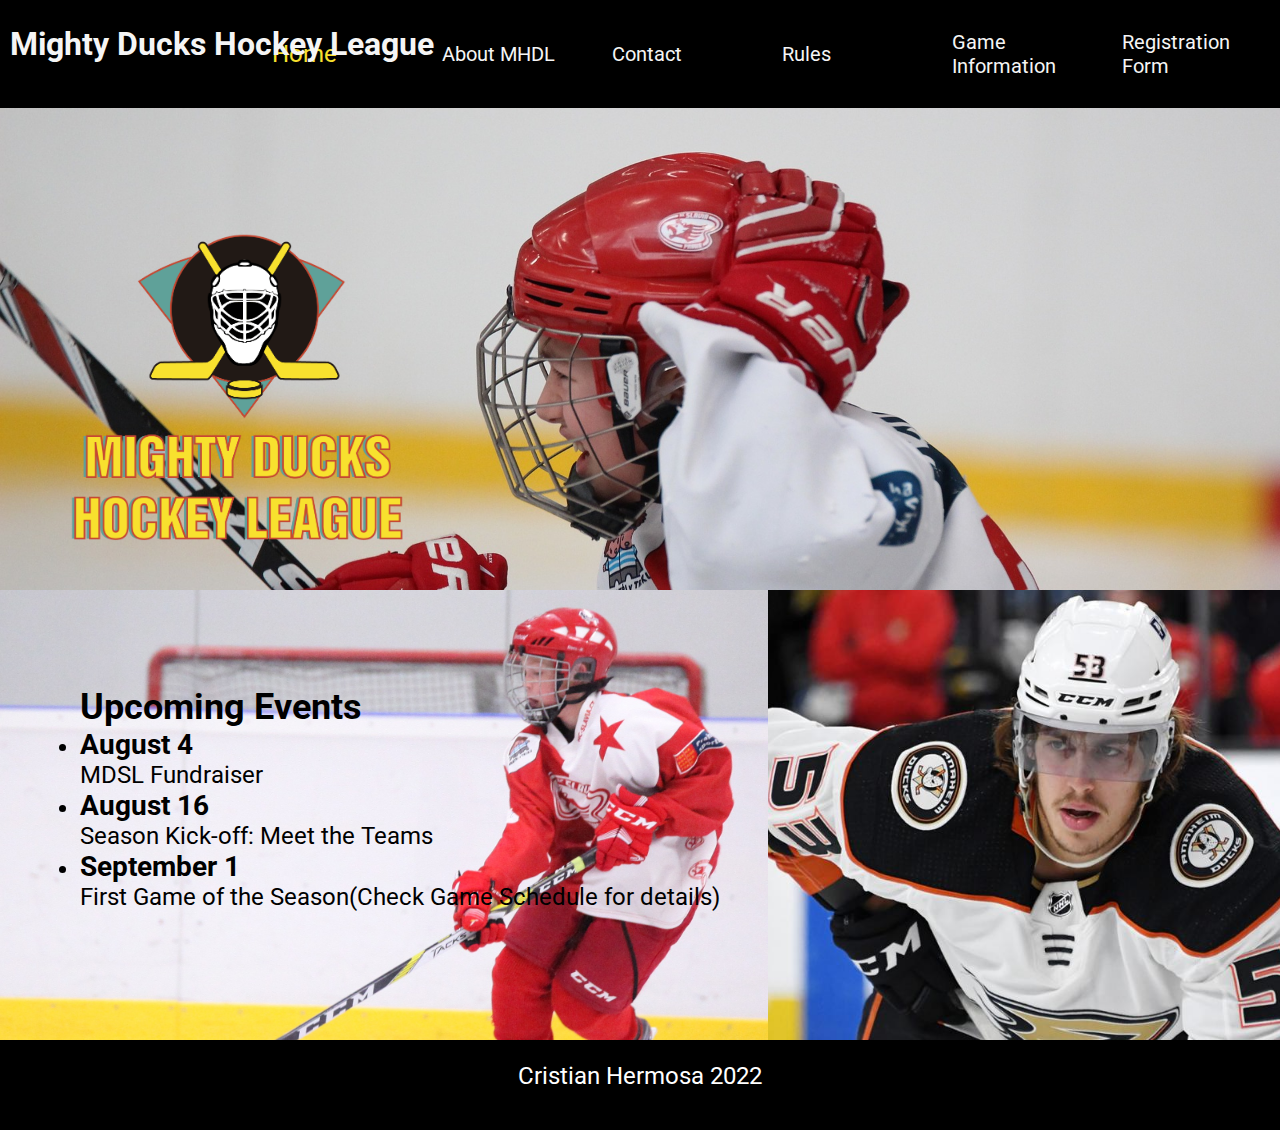
<file: index.html>
<!DOCTYPE html>
<html lang="en">

<head>
  <meta charset="UTF-8">
  <meta http-equiv="X-UA-Compatible" content="IE=edge">
  <meta name="viewport" content="width=device-width, initial-scale=1.0">
  <link rel="stylesheet" href="./style/style1.css">
  <link href="https://fonts.googleapis.com/css2?family=Roboto&display=swap" rel="stylesheet">
  <link rel="shortcut icon" href="assets/img/favicon-16x16.png" type="image/x-icon">
  <title>Home</title>
</head>

<body>
  
  <header>
    <h1>Mighty Ducks Hockey League</h1>
    <nav>
      <a class="home-button" href="#">Home</a>
      <a class="about-button" href="about.html">About MHDL</a>
      <a class="contact-button" href="contact.html">Contact</a>
      <a class="rules-button" href="rules.html">Rules</a>
      <a class="game-button" href="game_information.html">Game Information</a>
      <a href="registration.html">Registration Form</a>
    </nav>
  </header>

  <main class="home">
    <img src="assets/img/Logo_Mighty_ducks-01.png" alt="" class="logo">

    <section class="events">
      <div class="upcoming">
        <h2>Upcoming Events</h2>
        <ul>
          <li>
            <h3>August 4</h3>
            <p>MDSL Fundraiser</p>
          </li>
          <li>
            <h3>August 16</h3>
            <p> Season Kick-off: Meet the Teams</p>
          </li>
          <li>
            <h3>September 1</h3>
            <p>First Game of the Season(Check Game Schedule for details)</p>
          </li>
        </ul>
      </div>
      <img src="assets/img/cut.jpg" alt="">
    </section>
  
  </main>
  <footer>
    <p> Cristian Hermosa 2022</p>
  </footer>
</body>
</html>
</file>
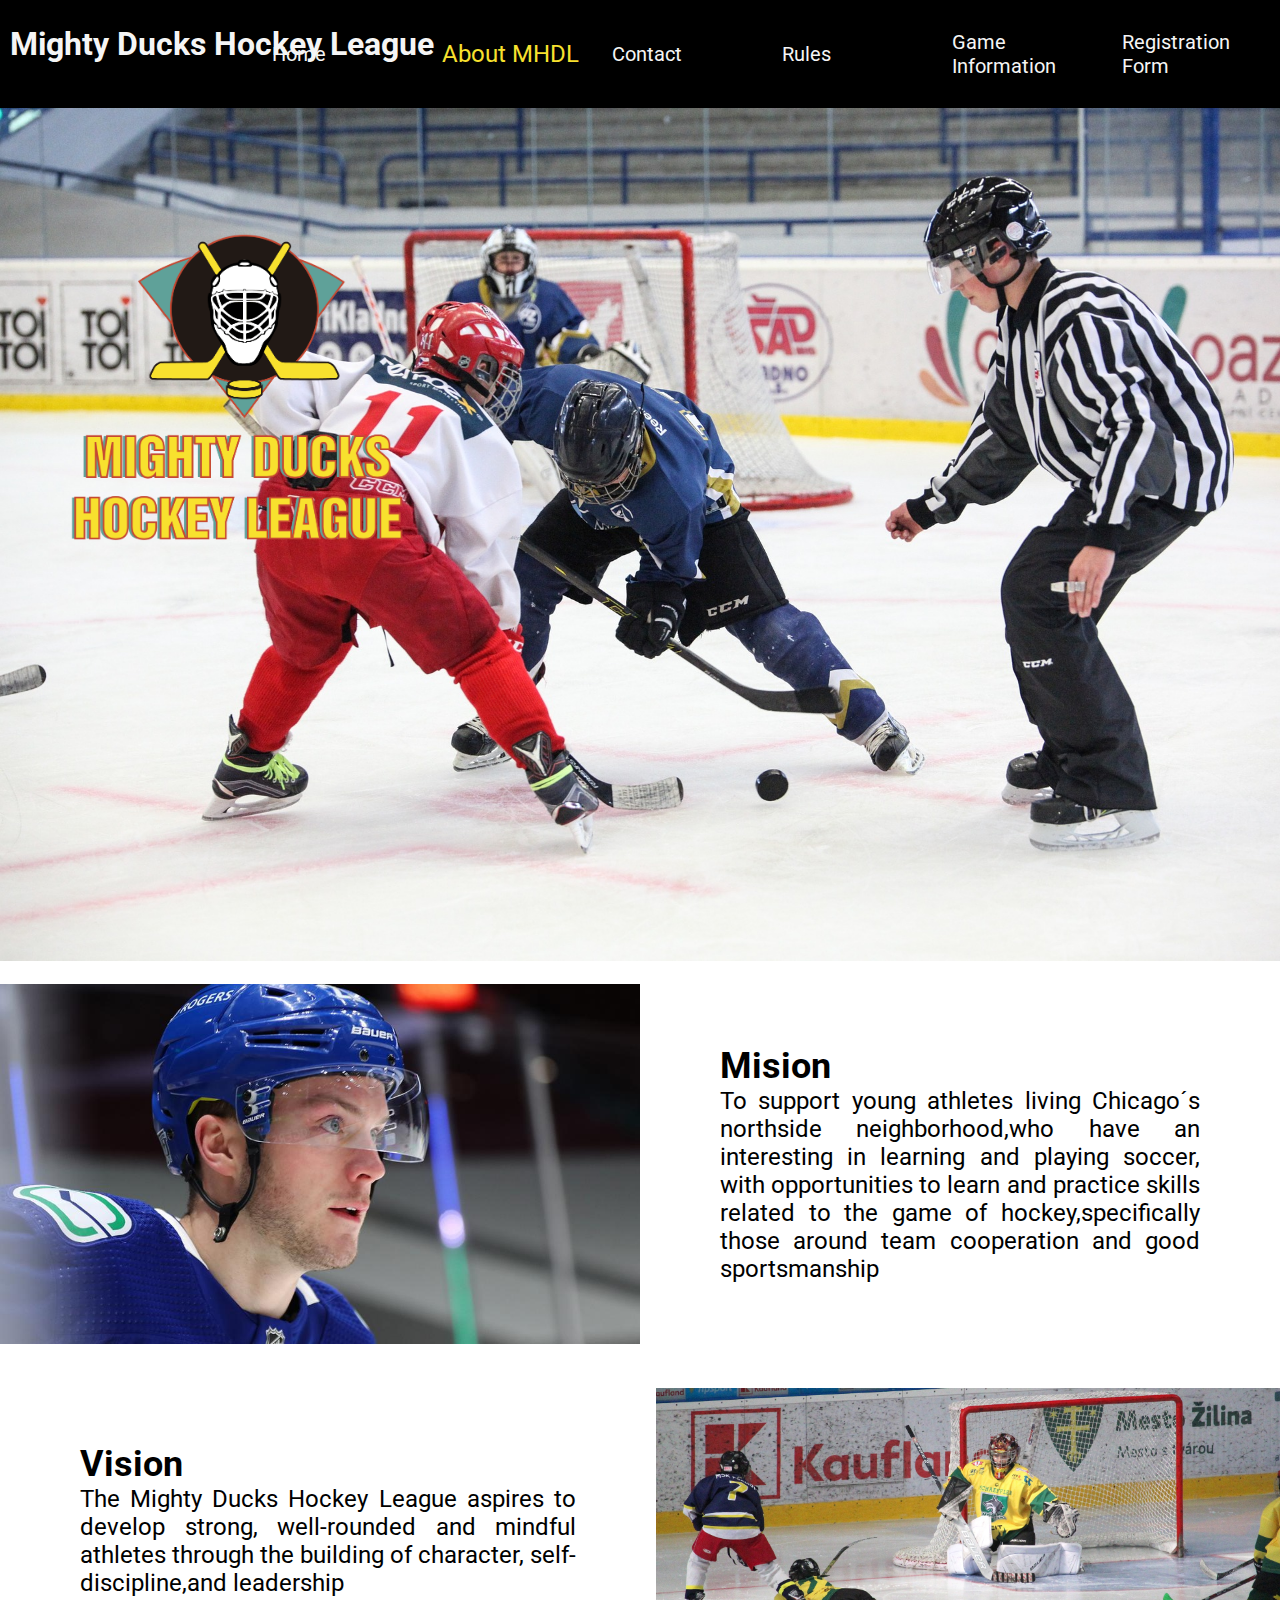
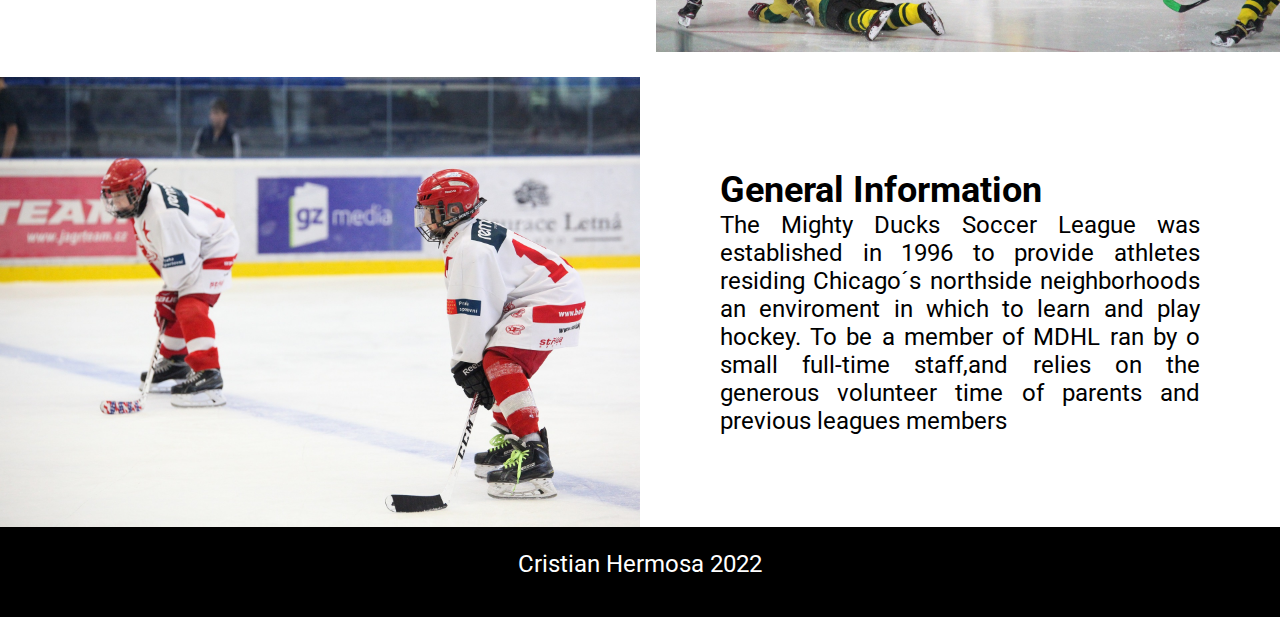
<file: about.html>
<!DOCTYPE html>
<html lang="en">

<head>
  <meta charset="UTF-8">
  <meta http-equiv="X-UA-Compatible" content="IE=edge">
  <meta name="viewport" content="width=device-width, initial-scale=1.0">
  <link rel="stylesheet" href="./style/style1.css">
  <link href="https://fonts.googleapis.com/css2?family=Roboto&display=swap" rel="stylesheet">
  <link rel="shortcut icon" href="assets/img/favicon-16x16.png" type="image/x-icon">
  <title>About</title>
</head>

<body>

  <header>
    <h1>Mighty Ducks Hockey League</h1>
    <nav>
      <a class="home-button" href="index.html">Home</a>
      <a class="about-button" href="#">About MHDL</a>
      <a class="contact-button" href="contact.html">Contact</a>
      <a class="rules-button" href="rules.html">Rules</a>
      <a class="game-button" href="game_information.html">Game Information</a>
      <a href="registration.html">Registration Form</a>

    </nav>
  </header>

  <img src="assets/img/Logo_Mighty_ducks-01.png" alt="" class="logo_about">
  <main >
    
    <img class="about" src="assets/img/design1_image1.jpg" alt="">
      <section class="section_1">
        <img src="assets/img/cut_1.jpg" alt="">
        <div>
          <h2>Mision</h2>
          <p>To support young athletes living Chicago´s northside neighborhood,who have an interesting in learning and
            playing soccer, with opportunities to learn and practice skills related to the game of hockey,specifically
            those
            around team cooperation and good sportsmanship</p>
        </div>
      </section>
      <section class="section_2">
        <img src="assets/img/design1_image2.jpg" alt="">
        <div>
          <h2>Vision</h2>
          <p> The Mighty Ducks Hockey League aspires to develop strong, well-rounded and mindful athletes through the
            building of character, self-discipline,and leadership</p>
        </div>
      </section>
      <section class="section_3">
        <img src="assets/img/hockey_3.jpg" alt="">
        <div>
          <h2>General Information</h2>
          <p>The Mighty Ducks Soccer League was established in 1996 to provide athletes residing Chicago´s northside
            neighborhoods an enviroment in which to learn and play hockey. To be a member of MDHL ran by o small
            full-time
            staff,and relies on the generous volunteer time of parents and previous leagues members</p>
        </div>
      </section>
    </main>
      <footer>
        <p> Cristian Hermosa 2022</p>
      </footer>
</body>

</html>
</file>
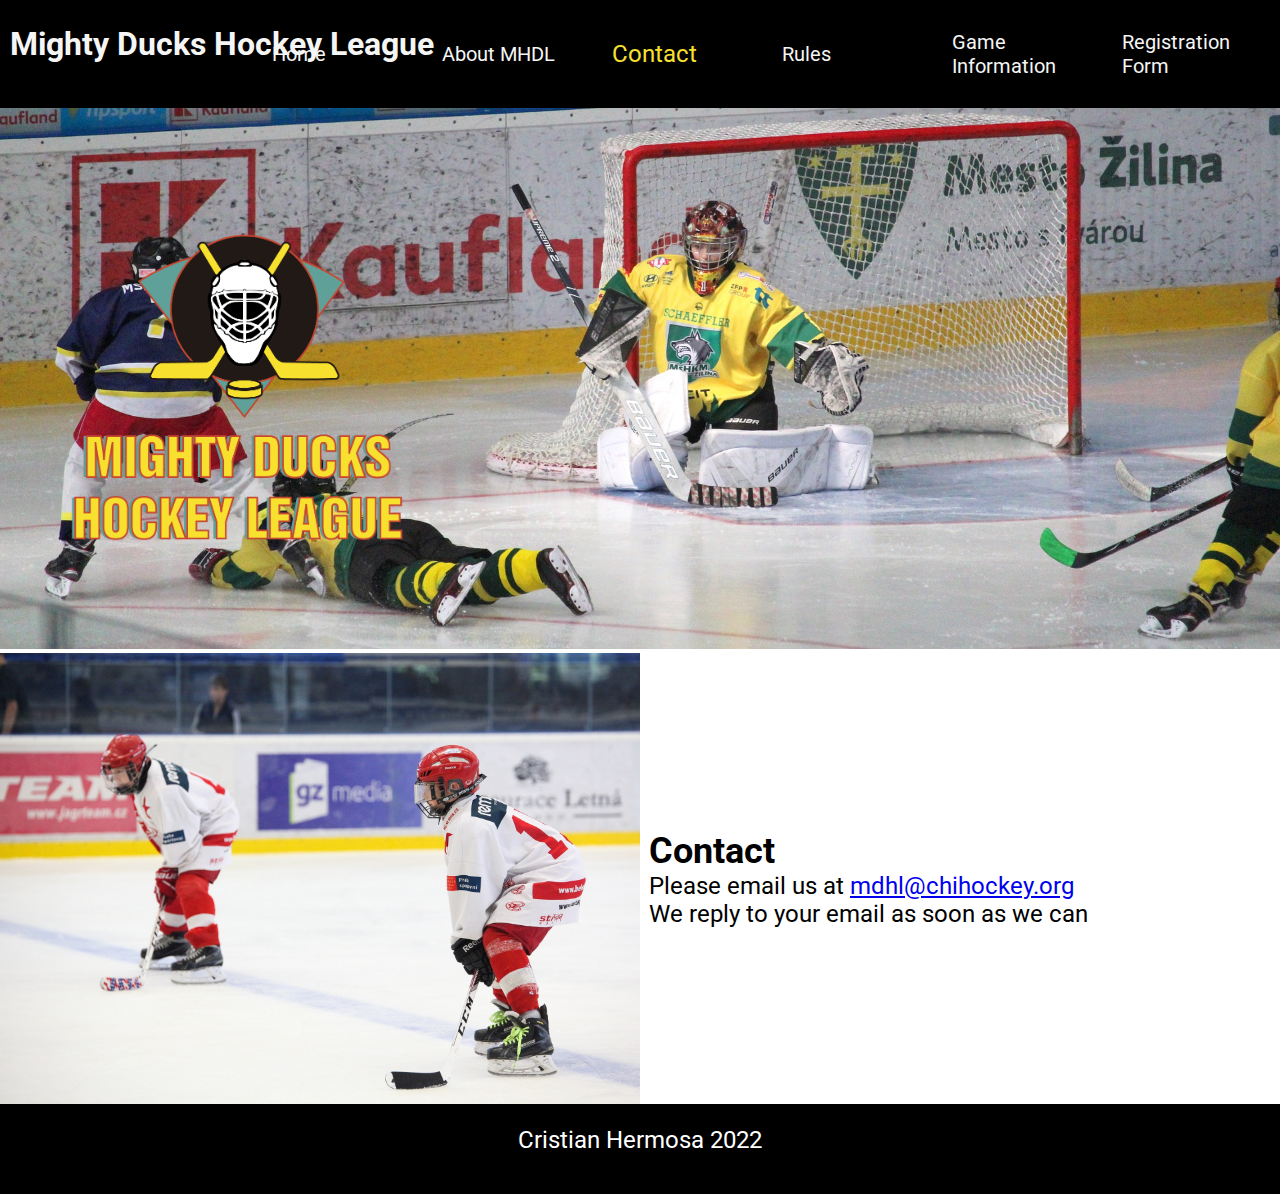
<file: contact.html>
<!DOCTYPE html>
<html lang="en">

<head>
  <meta charset="UTF-8">
  <meta http-equiv="X-UA-Compatible" content="IE=edge">
  <meta name="viewport" content="width=device-width, initial-scale=1.0">
  <link rel="stylesheet" href="./style/style1.css">
  <link href="https://fonts.googleapis.com/css2?family=Roboto&display=swap" rel="stylesheet">
  <link rel="shortcut icon" href="assets/img/favicon-16x16.png" type="image/x-icon">
  <title>Contact</title>
</head>

<body>
  <header>
    <h1>Mighty Ducks Hockey League</h1>
    <nav>
      <a class="home-button" href="index.html">Home</a>
      <a class="about-button" href="about.html">About MHDL</a>
      <a class="contact-button" href="#">Contact</a>
      <a class="rules-button" href="rules.html">Rules</a>
      <a class="game-button" href="game_information.html">Game Information</a>
      <a href="registration.html">Registration Form</a>

    </nav> 
  </header>  
  
  <img src="assets/img/Logo_Mighty_ducks-01.png" alt="" class="logo_contact">
  <main class="main_contact">
    

    <img class="img_main" src="assets/img/design1_image2.jpg" alt="">
    
    <section class="contact">
      <img src="assets/img/hockey_3.jpg" alt="">
      <div>
        <h2>Contact</h2>
        <p>Please email us at <a href="mailto:mdhl@chihockey.org">mdhl@chihockey.org</a></p>
        <p>We reply to your email as soon as we can</p>   
      </div>
      
    </section>
    
  </main>
  <footer>
    <p>Cristian Hermosa 2022</p>
  </footer>

</body>

</html>
</file>
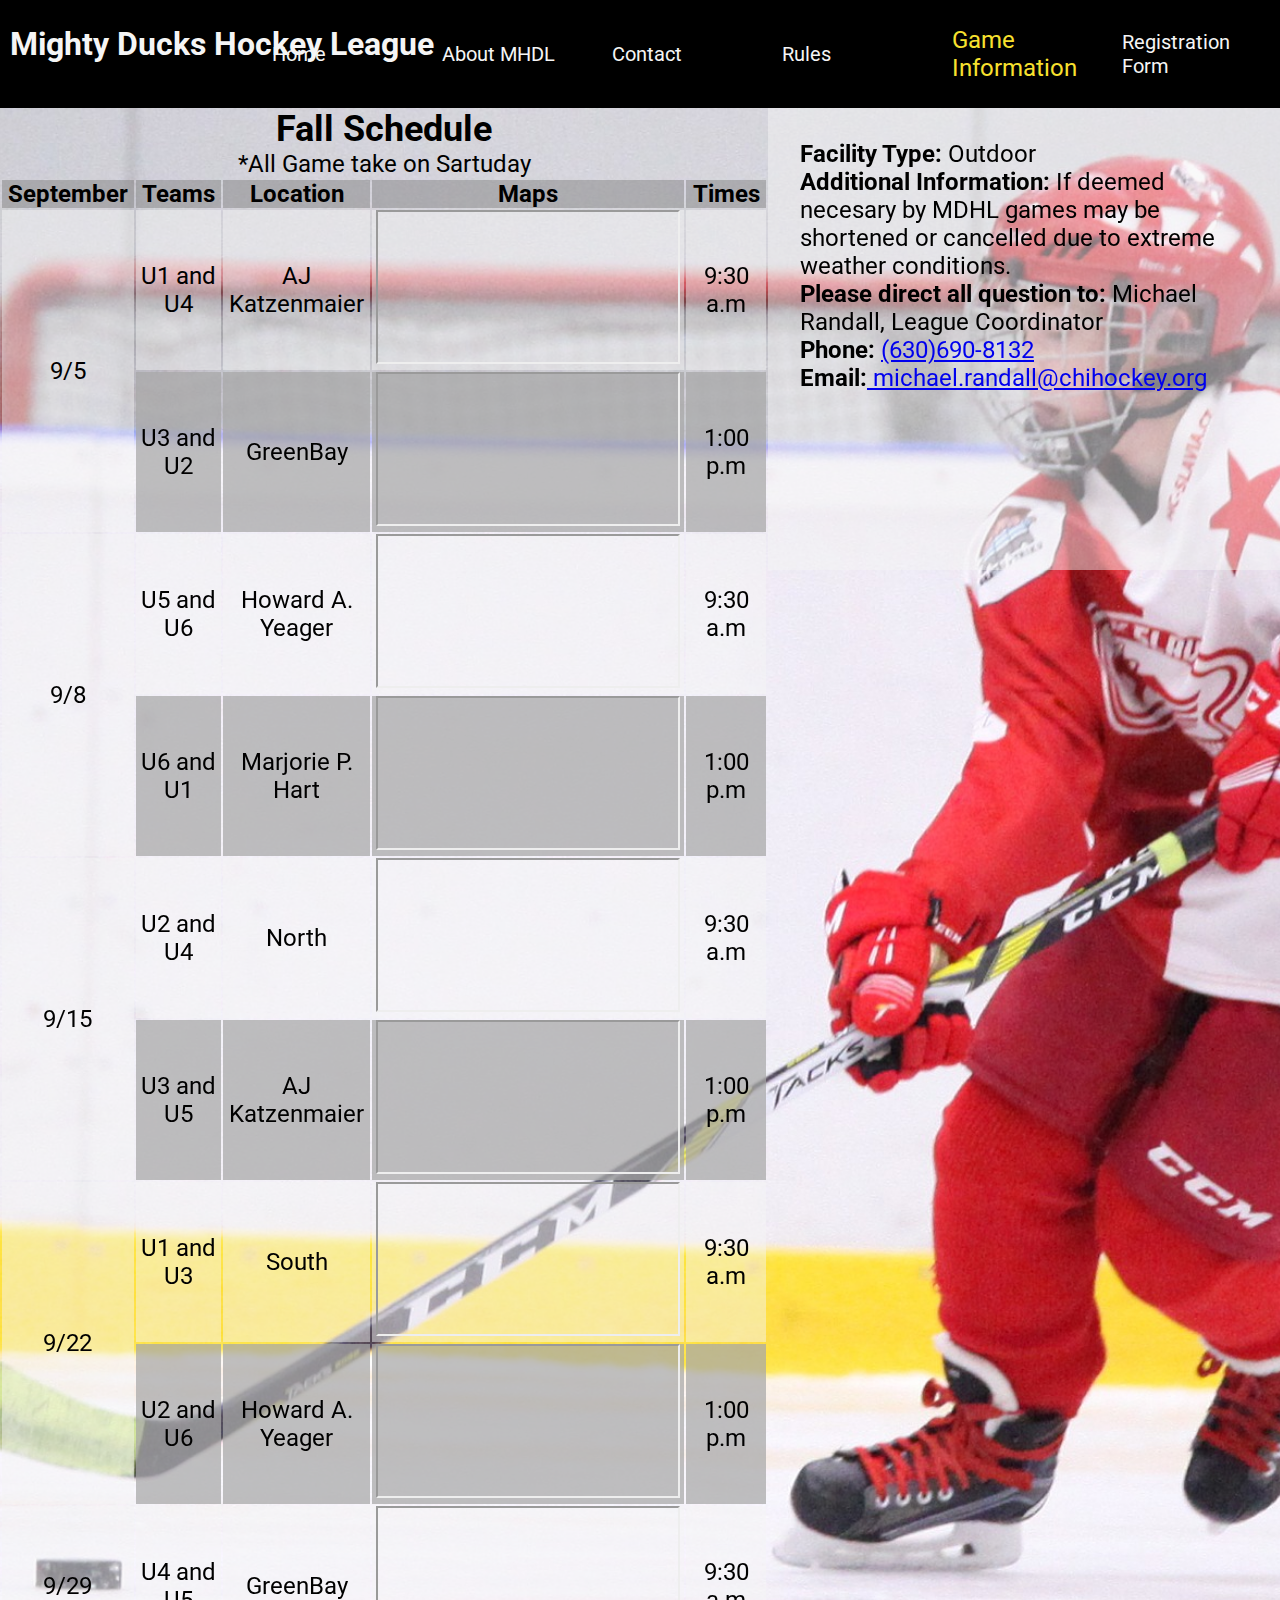
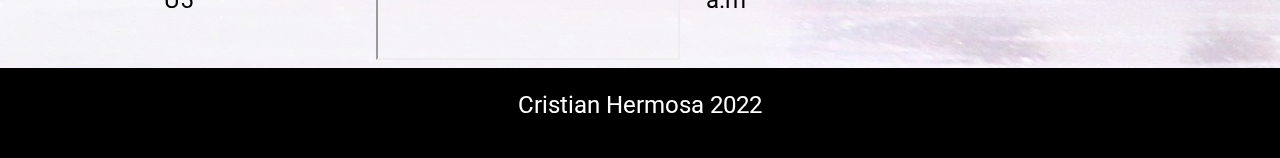
<file: game_information.html>
<!DOCTYPE html>
<html lang="en">

<head>
  <meta charset="UTF-8">
  <meta http-equiv="X-UA-Compatible" content="IE=edge">
  <meta name="viewport" content="width=device-width, initial-scale=1.0">
  <link rel="stylesheet" href="./style/style1.css">
  <link href="https://fonts.googleapis.com/css2?family=Roboto&display=swap" rel="stylesheet">
<link rel="shortcut icon" href="assets/img/favicon-16x16.png" type="image/x-icon">
  <title>Game Information</title>
</head>

<body>
  <header class="header_game">
    <h1>Mighty Ducks Hockey League</h1>
    <nav class="navbar_game">
      <a href="index.html">Home</a>
      <a  href="about.html">About MHDL</a>
      <a  href="contact.html">Contact</a>
      <a  href="rules.html">Rules</a>
      <a href="#">Game Information</a>
      <a href="registration.html">Registration Form</a>
    </nav>
  </header>

  <main class="game-information">
    <div class="table">
      <h2>Fall Schedule</h2>
      <table id="table">
        <caption>*All Game take on Sartuday </caption>
        <thead>
          <tr>
            <th> September </th>
            <th> Teams </th>
            <th>Location </th>
            <th>Maps</th>
            <th> Times</th>
          </tr>
        </thead>
        <tbody>
          <tr>
            <td rowspan="2">9/5</td>
            <td>U1 and U4</td>
            <td>AJ Katzenmaier</td>
            <td><iframe src="https://www.google.com/maps/embed?pb=!1m18!1m12!1m3!1d2949.780884853131!2d-87.86499018516893!3d42.32587204525368!2m3!1f0!2f0!3f0!3m2!1i1024!2i768!4f13.1!3m3!1m2!1s0x880f932fbc6ba7cd%3A0xcf2bbe275c6da815!2sAJ%20Katzenmaier%20Academy!5e0!3m2!1ses-419!2sar!4v1663873946966!5m2!1ses-419!2sar"></iframe></td>
            <td>9:30 a.m</td>
          </tr>
          <tr>
            <td>U3 and U2</td>
            <td>GreenBay</td>
            <td><iframe
              src="https://www.google.com/maps/embed?pb=!1m18!1m12!1m3!1d182055.15414422593!2d-88.13058053343623!3d44.52310463173975!2m3!1f0!2f0!3f0!3m2!1i1024!2i768!4f13.1!3m3!1m2!1s0x8802e2e809b380f3%3A0x6370045214dcf571!2sGreen%20Bay%2C%20Wisconsin%2C%20EE.%20UU.!5e0!3m2!1ses-419!2sar!4v1663874104355!5m2!1ses-419!2sar"></iframe></td>
            <td>1:00 p.m</td>
          </tr>

          <tr>
            <td rowspan="2">9/8</td>
            <td>U5 and U6</td>
            <td>Howard A. Yeager</td>
            <td><iframe
              src="https://www.google.com/maps/embed?pb=!1m18!1m12!1m3!1d3320.312180253033!2d-90.81794574948456!3d33.67497988061553!2m3!1f0!2f0!3f0!3m2!1i1024!2i768!4f13.1!3m3!1m2!1s0x862ba46ec7929f25%3A0x38f1c73f8b9bf530!2sYeager%20Rd%20%26%20Howard%20Rd%2C%20Mississippi%2038730%2C%20EE.%20UU.!5e0!3m2!1ses-419!2sar!4v1663874200120!5m2!1ses-419!2sar"></iframe></td>
            <td>9:30 a.m</td>
          </tr>
          <tr>
            <td>U6 and U1</td>
            <td>Marjorie P. Hart</td>
            <td><iframe
              src="https://www.google.com/maps/embed?pb=!1m18!1m12!1m3!1d2949.7203115749494!2d-87.84788404920411!3d42.32716387908699!2m3!1f0!2f0!3f0!3m2!1i1024!2i768!4f13.1!3m3!1m2!1s0x880fecd0628e1bb5%3A0x9a4d5f9aafd42e02!2sMarjorie%20P%20Hart%20School!5e0!3m2!1ses-419!2sar!4v1663874295831!5m2!1ses-419!2sar"></iframe></td>
            <td>1:00 p.m</td>
          </tr>
          <tr>
            <td rowspan="2">9/15</td>
            <td>U2 and U4</td>
            <td>North</td>
            <td><iframe
              src="https://www.google.com/maps/embed?pb=!1m18!1m12!1m3!1d2949.661917237139!2d-87.85740410802961!3d42.32840921283385!2m3!1f0!2f0!3f0!3m2!1i1024!2i768!4f13.1!3m3!1m2!1s0x880fecd3085aa3bd%3A0x54f2728b0f77d756!2sNorth%20Chicago%20Community%20High%20School!5e0!3m2!1ses-419!2sar!4v1663874334412!5m2!1ses-419!2sar"></iframe></td>
            <td>9:30 a.m</td>
          </tr>
          <tr>
            <td>U3 and U5</td>
            <td>AJ Katzenmaier</td>
            <td><iframe
              src="https://www.google.com/maps/embed?pb=!1m18!1m12!1m3!1d2949.7810708218863!2d-87.86499554920412!3d42.32586807908707!2m3!1f0!2f0!3f0!3m2!1i1024!2i768!4f13.1!3m3!1m2!1s0x880f932fbc6ba7cd%3A0xcf2bbe275c6da815!2sAJ%20Katzenmaier%20Academy!5e0!3m2!1ses-419!2sar!4v1663874374147!5m2!1ses-419!2sar"></iframe></td>
            <td>1:00 p.m</td>
          </tr>

          <tr>
            <td rowspan="2">9/22</td>
            <td>U1 and U3</td>
            <td>South</td>
            <td><iframe
              src="https://www.google.com/maps/embed?pb=!1m18!1m12!1m3!1d47141.89109579779!2d-86.29966477106873!3d42.398604044866424!2m3!1f0!2f0!3f0!3m2!1i1024!2i768!4f13.1!3m3!1m2!1s0x8810acb72c415cf7%3A0x974268a9e38a9f76!2sSouth%20Haven%2C%20M%C3%ADchigan%2049090%2C%20EE.%20UU.!5e0!3m2!1ses-419!2sar!4v1663874444011!5m2!1ses-419!2sar"></iframe></td>
            <td>9:30 a.m</td>
          </tr>
          <tr>
            <td>U2 and U6</td>
            <td>Howard A. Yeager</td>
            <td><iframe
              src="https://www.google.com/maps/embed?pb=!1m18!1m12!1m3!1d3320.312180253033!2d-90.81794574948456!3d33.67497988061553!2m3!1f0!2f0!3f0!3m2!1i1024!2i768!4f13.1!3m3!1m2!1s0x862ba46ec7929f25%3A0x38f1c73f8b9bf530!2sYeager%20Rd%20%26%20Howard%20Rd%2C%20Mississippi%2038730%2C%20EE.%20UU.!5e0!3m2!1ses-419!2sar!4v1663874498396!5m2!1ses-419!2sar"></iframe></td>
            <td>1:00 p.m</td>
          </tr>
          <tr>
            <td>9/29</td>
            <td>U4 and U5</td>
            <td>GreenBay</td>
            <td><iframe
              src="https://www.google.com/maps/embed?pb=!1m18!1m12!1m3!1d182055.15414422593!2d-88.13058053343623!3d44.52310463173975!2m3!1f0!2f0!3f0!3m2!1i1024!2i768!4f13.1!3m3!1m2!1s0x8802e2e809b380f3%3A0x6370045214dcf571!2sGreen%20Bay%2C%20Wisconsin%2C%20EE.%20UU.!5e0!3m2!1ses-419!2sar!4v1663874104355!5m2!1ses-419!2sar"></iframe></td>
            <td>9:30 a.m</td>
          </tr>
        </tbody>
      </table>
    </div>
    <div class="information">
      <b>Facility Type: </b>Outdoor
      <p><b>Additional Information: </b>If deemed necesary by MDHL games may be shortened or cancelled due to extreme weather conditions.</p>
      <p><b>Please direct all question to: </b> Michael Randall, League Coordinator</p>
      <p><b>Phone: </b><a href="tel:+(630)690-8132">(630)690-8132</a></p>
      <p><b>Email:</b><a href="mailto:michael.randall@chihockey.org"> michael.randall@chihockey.org</a></p>
    </div>
    
  </main>

  <footer>
    <p> Cristian Hermosa 2022</p>
  </footer>
</body>

</html>
</file>
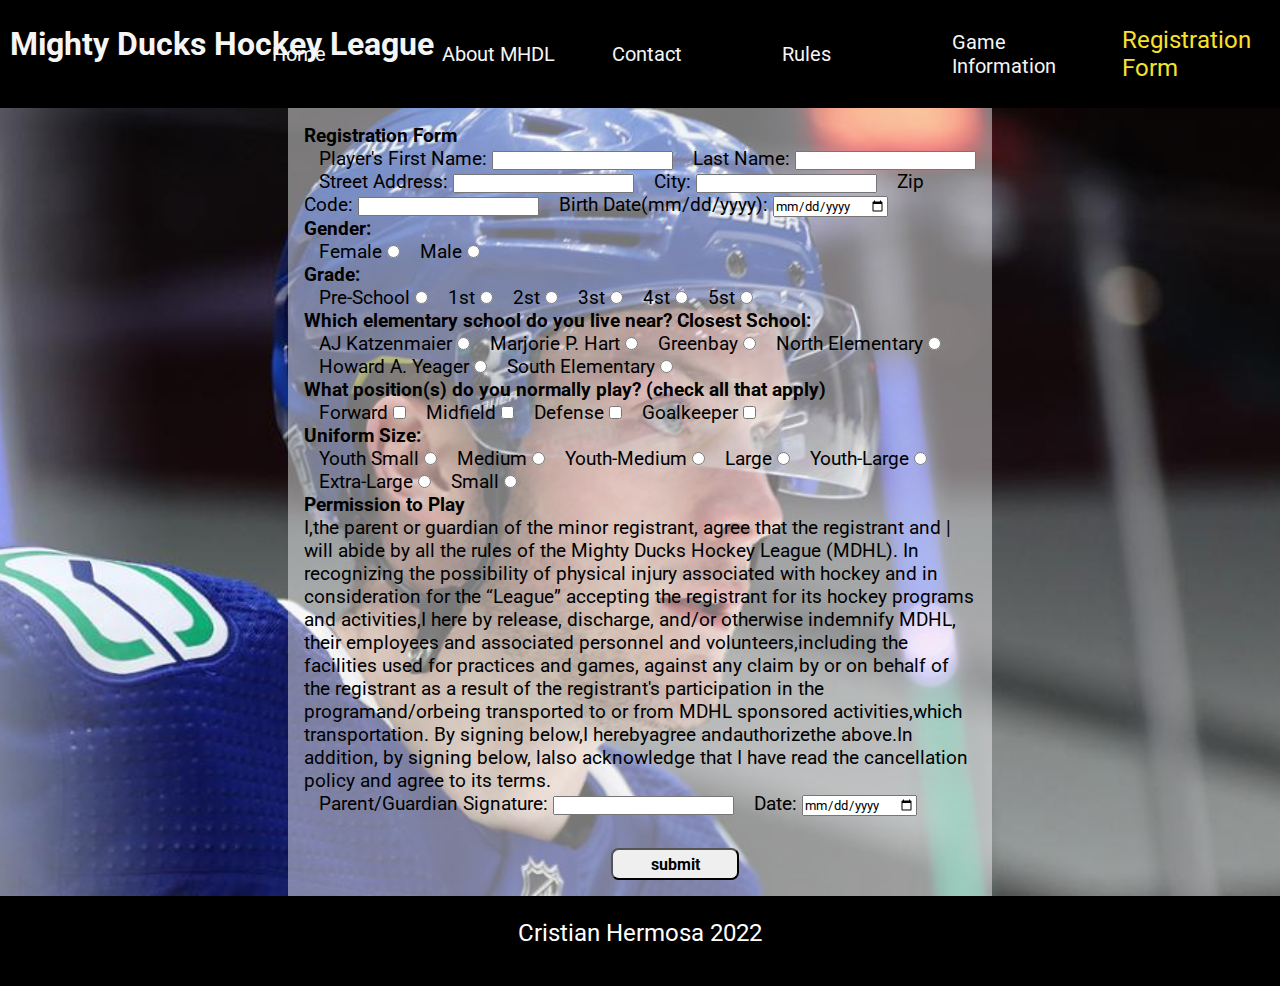
<file: registration.html>
<!DOCTYPE html>
<html lang="en">

<head>
  <meta charset="UTF-8">
  <meta http-equiv="X-UA-Compatible" content="IE=edge">
  <meta name="viewport" content="width=device-width, initial-scale=1.0">
  <link rel="stylesheet" href="./style/style1.css">
  <link href="https://fonts.googleapis.com/css2?family=Roboto&display=swap" rel="stylesheet">
  <link rel="shortcut icon" href="assets/img/favicon-16x16.png" type="image/x-icon">
  <title>Game Information</title>
</head>

<body>
  <header class="header_game">
    <h1>Mighty Ducks Hockey League</h1>
    <nav class="navbar_game">
      <a href="index.html">Home</a>
      <a href="about.html">About MHDL</a>
      <a href="contact.html">Contact</a>
      <a href="rules.html">Rules</a>
      <a href="game_information.html">Game Information</a>
      <a href="#">Registration Form</a>
    </nav>
  </header>
  <main class="registration-form">

    <form action="show_data.html" method="get">
      <fieldset>
        <legend>Registration Form</legend>
        <label>Player's First Name:
          <input type="text" name="name">
        </label>
        <label>Last Name:
          <input type="text" name="last-name">
        </label>
        <label>Street Address:
          <input type="text" name="street-address">
        </label>
        <label>City:
          <input type="text" name="city">
        </label>
        <label>Zip Code:
          <input type="text" name="zip-code">
        </label>
        <label>Birth Date(mm/dd/yyyy):
          <input type="date" name="birth-date">
        </label>
      </fieldset>

      <fieldset>
        <legend>Gender:</legend>
        <label>Female
          <input type="radio" name="gender" value="F">
        </label>
        <label>Male
          <input type="radio" name="gender" value="M">
        </label>
      </fieldset>
      <fieldset>
        <legend>Grade:</legend>
        <label>Pre-School
          <input type="radio" name="grade" value="Pre-school">
        </label>
        <label>1st
          <input type="radio" name="grade" value="1st">
        </label>
        <label>2st
          <input type="radio" name="grade" value="2st">
        </label>
        <label>3st
          <input type="radio" name="grade" value="3st">
        </label>
        <label>4st
          <input type="radio" name="grade" value="4st">
        </label>
        <label>5st
          <input type="radio" name="grade" value="5st">
        </label>
      </fieldset>

      <fieldset>
        <legend>Which elementary school do you live near? Closest School:</legend>


        <label>AJ Katzenmaier
          <input type="radio" name="Closest-school" value="AJ-Katzenmaier">
        </label>
        <label>Marjorie P. Hart
          <input type="radio" name="Closest-school" value="Marjorie-P-Hart">
        </label>
        <label>Greenbay
          <input type="radio" name="Closest-school" value="Greenbay">
        </label>
        <label>North Elementary
          <input type="radio" name="Closest-school" value="North-Elementary">
        </label>
        <label>Howard A. Yeager
          <input type="radio" name="Closest-school" value="Howard-A-Yeager">
        </label>
        <label>South Elementary
          <input type="radio" name="Closest-school" value="South-Elementary">
        </label>
      </fieldset>

      <fieldset>
        <legend>What position(s) do you normally play? (check all that apply)</legend>
        <label>Forward
          <input type="checkbox" name="position-play" value="Forward">
        </label>
        <label>Midfield
          <input type="checkbox" name="position-play" value="Midfield">
        </label>
        <label>Defense
          <input type="checkbox" name="position-play" value="Defense">
        </label>
        <label>Goalkeeper
          <input type="checkbox" name="position-play" value="Goalkeeper">
        </label>
      </fieldset>
      <fieldset>
        <legend>Uniform Size: </legend>
        <label>Youth Small
          <input type="radio" name="uniform-size" value="youth-small">
        </label>
        <label>Medium
          <input type="radio" name="uniform-size" value="Medium">
        </label>
        <label>Youth-Medium
          <input type="radio" name="uniform-size" value="Youth-Medium">
        </label>
        <label>Large
          <input type="radio" name="uniform-size" value="Large">
        </label>
        <label>Youth-Large
          <input type="radio" name="uniform-size" value="Youth-Large">
        </label>
        <label>Extra-Large
          <input type="radio" name="uniform-size" value="Extra-Large">
        </label>
        <label>Small
          <input type="radio" name="uniform-size" value="Small">
        </label>
      </fieldset>

      <fieldset>
        <legend>Permission to Play</legend>
        <p>I,the parent or guardian of the minor registrant, agree that the registrant and | will abide by all the
          rules of the Mighty Ducks Hockey League (MDHL). In recognizing the possibility of physical injury
          associated with hockey and in consideration for the “League” accepting the registrant for its
          hockey programs and activities,I here by release, discharge, and/or otherwise indemnify MDHL,
          their employees and associated personnel and volunteers,including the facilities used for
          practices and games, against any claim by or on behalf of the registrant as a result of the
          registrant's participation in the programand/orbeing transported to or from MDHL sponsored
          activities,which transportation.
          By signing below,I herebyagree andauthorizethe above.In addition, by signing below, lalso
          acknowledge that I have read the cancellation policy and agree to its terms.</p>
        <label>Parent/Guardian Signature:
          <input type="text" name="Parent-Guardian">
        </label>
        <label>Date:
          <input type="date" name="date">
        </label>
      </fieldset>
      <!-- <div> -->
        <input class="send" type="submit" value="submit">
      <!-- </div> -->
    </form>
  </main>

  <footer>
    <p>Cristian Hermosa 2022</p>
  </footer>
</body>

</html>
</file>
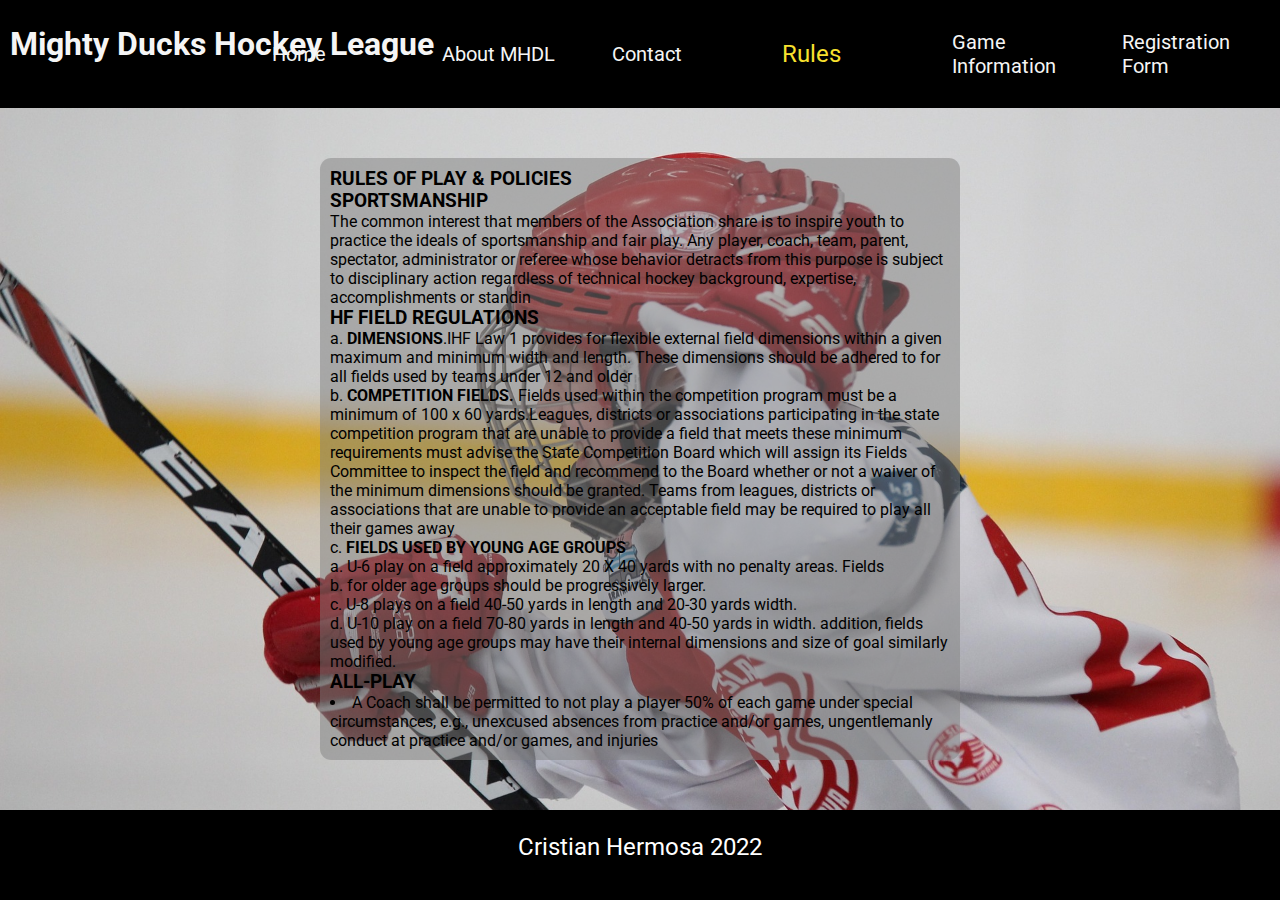
<file: rules.html>
<!DOCTYPE html>
<html lang="en">

<head>
  <meta charset="UTF-8">
  <meta http-equiv="X-UA-Compatible" content="IE=edge">
  <meta name="viewport" content="width=device-width, initial-scale=1.0">
  <link rel="stylesheet" href="./style/style1.css">
  <link href="https://fonts.googleapis.com/css2?family=Roboto&display=swap" rel="stylesheet">
  <link rel="shortcut icon" href="assets/img/favicon-16x16.png" type="image/x-icon">
  <title>Home</title>
</head>

<body>
  <header>
    <h1>Mighty Ducks Hockey League</h1>
    <nav class="nav_rules">
      <a class="home-button" href="index.html">Home</a>
      <a class="about-button" href="about.html">About MHDL</a>
      <a class="contact-button" href="contact.html">Contact</a>
      <a class="rules-button" href="#">Rules</a>
      <a class="game-button" href="game_information.html">Game Information</a>
      <a href="registration.html">Registration Form</a>

    </nav>
  </header>

  <main class="rules">
    <div class="list">
      <h3>RULES OF PLAY & POLICIES</h3>
      <h3>SPORTSMANSHIP</h3>
      <p>
        The common interest that members of the Association share is to inspire
        youth to practice the ideals of sportsmanship and fair play. Any player, coach,
        team, parent, spectator, administrator or referee whose behavior detracts from
        this purpose is subject to disciplinary action regardless of technical hockey
        background, expertise, accomplishments or standin
      </p>
      <h3>HF FIELD REGULATIONS</h3>
      <ol>
        <li>
          <b>DIMENSIONS</b>.IHF Law 1 provides for flexible external field dimensions within
          a given maximum and minimum width and length. These dimensions should be
          adhered to for all fields used by teams under 12 and older
        </li>
        <li>
          <b> COMPETITION FIELDS.</b> Fields used within the competition program must be
          a minimum of 100 x 60 yards.Leagues, districts or associations participating in
          the state competition program that are unable to provide a field that meets these
          minimum requirements must advise the State Competition Board which will
          assign its Fields Committee to inspect the field and recommend to the Board
          whether or not a waiver of the minimum dimensions should be granted. Teams
          from leagues, districts or associations that are unable to provide an acceptable
          field may be required to play all their games away
        </li>
        <li>
          <b>FIELDS USED BY YOUNG AGE GROUPS</b>
          <ol>
            <li> U-6 play on a field approximately 20 X 40 yards with no penalty areas. Fields </li>
            <li> for older age groups should be progressively larger.</li>
            <li> U-8 plays on a field 40-50 yards in length and 20-30 yards width.</li>
            <li> U-10 play on a field 70-80 yards in length and 40-50 yards in width.
              addition, fields used by young age groups may have their internal
              dimensions and size of goal similarly modified.</li>
          </ol>
        </li>
      </ol>
      <h3>ALL-PLAY</h3>
      <ul>
        <li>
          A Coach shall be permitted to not play a player 50% of each game
          under special circumstances, e.g., unexcused absences from practice
          and/or games, ungentlemanly conduct at practice and/or games, and
          injuries
        </li>
      </ul>
    </div>
  </main>
  <footer>
    <p> Cristian Hermosa 2022</p>
  </footer>
</body>

</html>
</file>
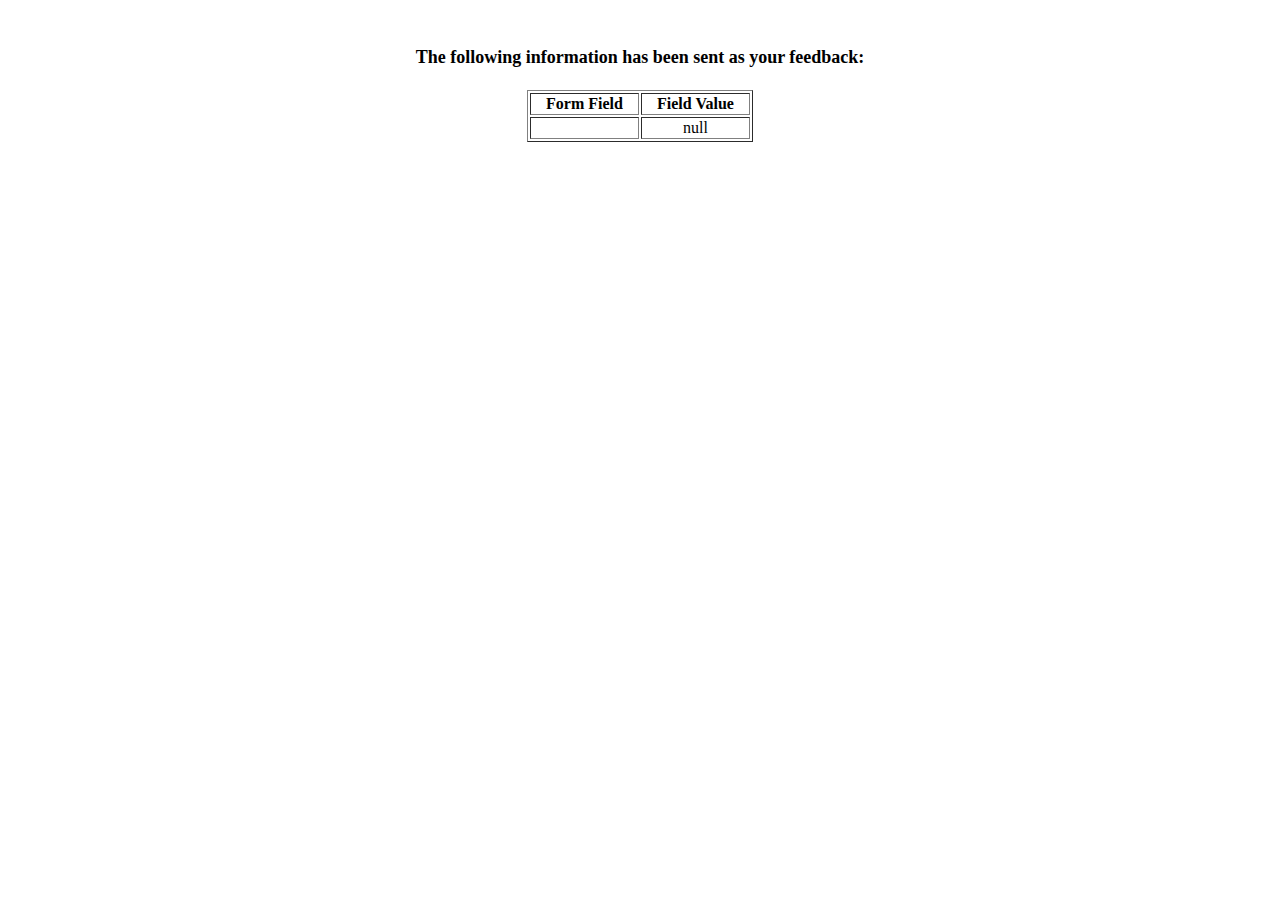
<file: show_data.html>
<html>
<head>
<title>Feedback Sent</title>
</head>
<body>
<p align=center>&nbsp;</p>
<h1 align=center><font size="+1">The following information has been sent as your
  feedback:</font></h1>

<table border="1" align=center width="226">
  <tr>
    <th align="center">Form Field</th>
    <th align="center">Field Value</th>
  </tr>

<script language="javascript">
var args = location.search.substr(1).split('&');
for (var i = 0; i < args.length; ++i) {
  var parts = args[i].split('=');
  if (parts != null) {
    var field = parts[0];
    var value = parts[1];
    if (value == null) {
      value = "null"
    }
    else {
      value = '"' + unescape(value.replace(/\+/g, ' ')) + '"';
    }

    document.writeln('<tr><td align="center">' + field + '</td>');
    document.writeln('<td align="center">' + value + '</td></tr>');
  }
}
</script>

<noscript>
<tr><td>
<p>You need to turn on Javascript in your browser.</p>

<p>In Microsoft Internet Explorer 4 or greater:</p>
<ul>
<li>From the "Tools" menu (in IE 4, it's the "View" menu), select "Internet Options".</li>
<li>Click on the "Security" tab.</li>
<li>Click on the "Custom Level" button. (In IE 4, select "Custom"
and then click on "Settings...".)</li>
<li>Under "Active scripting" make sure "Enable" is selected.</li>
</ul>

<p>In Netscape version 4 or greater:</p>
<ul>
<li>From the <b>Edit</b> menu, select <b>Preferences</b>.</li>
<li>In the <b>Category</b> list on the left, click on the word "Advanced".</li>
<li>In the panel on the right, make sure "Enable JavaScript" is checked.</li>
<li>Click the <b>OK</b> button.</li>
</ul>

</td></tr>
</noscript>

</table>
</body>
</html>
</file>
<file: style/style1.css>
* {
  margin: 0px;
  padding: 0;
  font-family: "Roboto", sans-serif;
  box-sizing: border-box;
}

header {
  position: inherit;
  color: whitesmoke;
}

h1 {
  position: absolute;
  top: 25px;
  left: 10px;
}
.home {
  width: 100%;
  background-image: url(../assets/img/hockey_1.jpg);
  background-size: 100vw;
  background-repeat: no-repeat;
}
.logo {
  width: 30%;
  margin-left: 3rem;
  margin-top: 5rem;
}
.logo_about,
.logo_contact {
  width: 30%;
  position: absolute;
  margin-left: 3rem;
  margin-top: 5rem;
}
nav {
  height: 12vh;
  background-color: black;
  display: flex;
  justify-content: flex-end;
  align-items: center;
  width: 100%;
}

nav a {
  margin-right: 10px;
  margin-left: 10px;
  padding: 2px;
  width: 150px;
  height: 30px;
  display: flex;
  align-items: center;
  color: whitesmoke;
  font-size: 20px;
  text-decoration: none;
}

nav a[href="#"] {
  color: #f8e12e;
  font-size: 1.5rem;
}

footer {
  text-align: center;
  height: 10vh;
  background-color: black;
}

footer p {
  padding-top: 2.5vh;
  font-size: 1.5rem;
  color: white;
}
.events {
  display: flex;
  align-items: center;
  justify-content: space-between;
  width: 100%;
}
.upcoming {
  background: url(../assets/img/hockey_2.jpg);
  background-size: 100%;
  background-repeat: no-repeat;
  font-size: 1.5rem;
  text-align: justify;
  padding-left: 3rem;
  width: 60vw;
  height: 50vh;
  padding-top: 6rem;
  padding-left: 5rem;
}

.events img {
  display: inline-block;
  width: 40vw;
  height: 50vh;
  object-fit: cover;
}
.about {
  width: 100%;
}

.section_1,
.section_3 {
  display: flex;
  align-items: center;
}

.section_1 img,
.section_3 img {
  width: 50vw;
}
.section_1 div,
.section_2 div,
.section_3 div {
  text-align: justify;
  padding: 5rem;
  font-size: 1.5rem;
}

.section_2 {
  display: flex;
  align-items: center;
  flex-direction: row-reverse;
}

.section_2 img {
  width: 48.75vw;
}

.game-information,
.registration-form {
  display: flex;
  flex-direction: row;
  align-items: flex-start;
  /* margin-top: 5%; */
  background-image: url(../assets/img/hockey_2.jpg);
  background-size: cover;
  background-position: top, bottom;
  background-repeat: no-repeat, no-repeat;
  height: 100%;
}
.game-information > h2 {
  font-size: 2.5rem;
  margin-top: 2rem;
}

.main_contact .img_main {
  width: 100%;
}
section.contact {
  display: flex;
  justify-content: space-between;
  align-items: center;
}
section img {
  width: 50vw;
}
.contact div {
  font-size: 1.5rem;
  margin-right: 15%;
}

.rules {
  width: 100%;
  height: 78vh;
  background-image: url(../assets/img/hockey_1.jpg);
  background-size: 100vw;
  background-repeat: no-repeat;
  display: flex;
  align-items: center;
}

.list {
  width: 50vw;
  margin-left: 25%;
  background-color: rgba(128, 128, 128, 0.486);
  border-radius: 3mm;
  padding: 10px;
}
.list li {
  list-style-position: inside;
}
ol li {
  list-style-type: lower-alpha;
}

.table {
  font-size: 1.5rem;
  text-align: center;
}

table,
th,
tr,
td {
  font-size: 1.5rem;
  width: 60vw;
}
thead {
  background-color: rgba(128, 128, 128, 0.48);
}
tbody {
  background-color: rgba(245, 245, 245, 0.48);
}

tbody tr:nth-child(even) {
  background-color: rgba(128, 128, 128, 0.48);
}

.information {
  height: 51.3vh;
  background-color: rgba(245, 245, 245, 0.48);
  font-size: 1.5rem;
  padding: 2rem;
}

.registration-form {
  display: flex;
  flex-direction: column;
  align-items: center;
  /* margin-top: 5%; */
  background-image: url(../assets/img/cut_1.jpg);
  background-size: cover;
  background-position: top, bottom;
  background-repeat: no-repeat, no-repeat;
  height: 100%;
}

form {
  width: 55vw;
  padding: 1rem;
  font-size: larger;
  background-color: rgba(245, 245, 245, 0.48);
}
form fieldset {
  
  border: none;
  
}
form legend {
  font-weight: bold;
}
form label{
  margin-left:15px;

}

form .send {
  width: 8rem;
  height: 2rem;
  font-size: 1rem;
  font-weight: bold;
  border-radius: 2mm;
  margin-top: 2rem;
  margin-left: 24vw;
}

form .send:hover{
background-color: black;
color:yellow;
}
</file>
